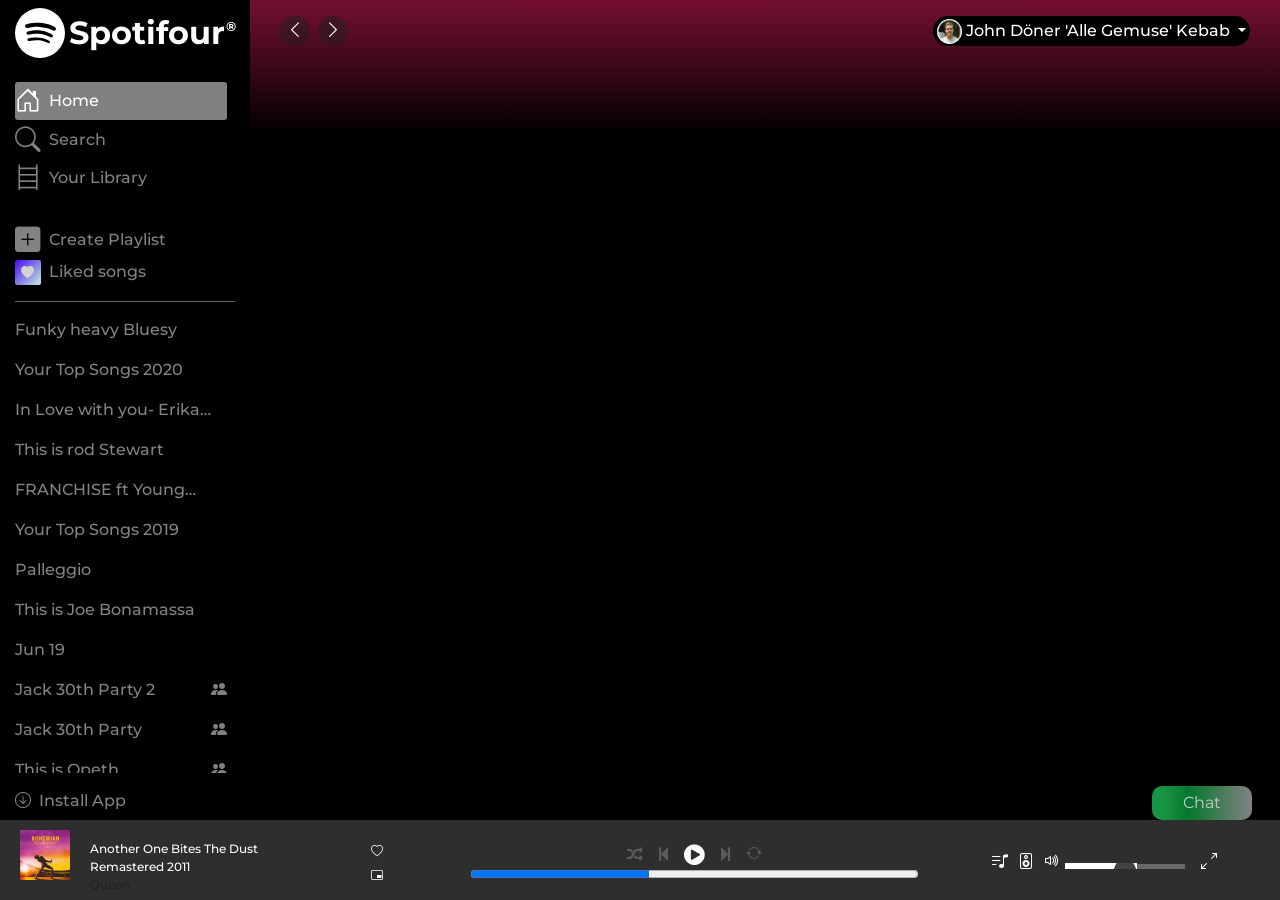
<file: index.html>
<!DOCTYPE html>
<html lang="en">
  <head>
    <!-- Required meta tags -->
    <meta charset="utf-8" />
    <meta
      name="viewport"
      content="width=device-width, initial-scale=1, shrink-to-fit=no"
    /> 

    <!-- Play bar icons --> 
    <link rel="stylesheet" href="https://stackpath.bootstrapcdn.com/font-awesome/4.7.0/css/font-awesome.min.css" crossorigin="anonymous"/> 
    <!-- Boostrap -->
    <link rel="stylesheet" href="https://cdn.jsdelivr.net/npm/bootstrap@4.6.0/dist/css/bootstrap.min.css" integrity="sha384-B0vP5xmATw1+K9KRQjQERJvTumQW0nPEzvF6L/Z6nronJ3oUOFUFpCjEUQouq2+l" crossorigin="anonymous">
    <!-- Bootstrap Icons -->
    <link rel="stylesheet" href="https://cdn.jsdelivr.net/npm/bootstrap-icons@1.5.0/font/bootstrap-icons.css">
    <!-- External Stylesheet -->
    <link rel="stylesheet" href="./style.css">
    <!-- Flavicon -->
    <link href="./assets/favicon.ico" rel="icon" type="image/x-icon" />
    <link rel="preconnect" href="https://fonts.googleapis.com">
    <link rel="preconnect" href="https://fonts.gstatic.com" crossorigin>
    <link href="https://fonts.googleapis.com/css2?family=Montserrat:wght@400;500;600;700;800&display=swap" rel="stylesheet">
    <title>Spotifour</title>
  </head>
  <body>
    
    


  <div class="container-fluid">
      <div class="row">
        <div class="col-3 pl-0">
        <!-- LEFT SIDE NAVIGATION -->
          
        <div class="container pr-0 left_navbar">
          <div class="row">
            <div class="col-12">
              <div class="d-flex align-items-center mt-2 mb-4 spotify_logo_section">
                <img src="./assets/small_white_logo.svg" class="mr-1 spotify_logo"  alt="" width="80">
                <p class="m-0">Spotifour<sup>®</sup></p>
              </div>
            <div class="col-12 p-0">
              <div class="d-flex flex-column navbar_main_section"> 
                <div class="d-flex align-items-center sidebar_home active mr-2">
                  <i class="bi bi-house-door left_nav_icons mr-2"></i>
                  <p class="m-0">Home</p>
                </div>
                <div class="d-flex align-items-center sidebar_search" onclick=location.href="./search.html">
                  <i class="bi bi-search left_nav_icons mr-2"></i>
                  <p class="m-0">Search</p>
                </div>
                <div class="d-flex align-items-center sidebar_library">
                  <i class="bi bi-bookshelf left_nav_icons mr-2"></i>
                  <p class="m-0">Your Library</p>
                </div>
                <div class="d-flex align-items-center mt-4 sidebar_create_playlist">
                  <div class="playlist_icon" ><i class="bi bi-plus-square-fill left_nav_icons mr-2"></i></div>
                  <p class="m-0">Create Playlist</p>
                </div>
                <div class="d-flex align-items-center sidebar_liked_songs">
                  <div class="liked_song_icon mr-2"><i class="bi bi-heart-fill left_nav_icons"></i></div>
                  <p class="ml-0 mb-0">Liked songs</p>
                </div>
              </div>
            </div>
            <div class="col-12 p-0 user_playlist mt-3">
              <div class="d-flex flex-column playlist_border_top pt-3 pr-2">
                <div class="d-flex"><p class="text_clamp_1">Funky heavy Bluesy</p></div>
                <div class="d-flex"><p class="text_clamp_1">Your Top Songs 2020</p></div>
                <div class="d-flex"><p class="text_clamp_1">In Love with you- Erika Badoo</p></div>
                <div class="d-flex"><p class="text_clamp_1">This is rod Stewart</p></div>
                <div class="d-flex"><p class="text_clamp_1">FRANCHISE ft Young Thug</p></div>
                <div class="d-flex"><p class="text_clamp_1">Your Top Songs 2019</p></div>
                <div class="d-flex"><p class="text_clamp_1">Palleggio</p></div>
                <div class="d-flex"><p class="text_clamp_1">This is Joe Bonamassa</p></div>
                <div class="d-flex"><p class="text_clamp_1">Jun 19</p></div>
                <div class="d-flex justify-content-between"><p class="text_clamp_1">Jack 30th Party 2</p><i class="bi bi-people-fill"></i></div>
                <div class="d-flex justify-content-between"><p class="text_clamp_1">Jack 30th Party</p><i class="bi bi-people-fill"></i></div>
                <div class="d-flex justify-content-between"><p class="text_clamp_1">This is Opeth</p><i class="bi bi-people-fill"></i></div>
                <div class="d-flex justify-content-between"><p class="text_clamp_1">Metal Ballads</p><i class="bi bi-people-fill"></i></div>
                <div class="d-flex justify-content-between"><p class="text_clamp_1">New Playliist</p><i class="bi bi-people-fill"></i></div>
                <div class="d-flex"><p class="text_clamp_1">Your Top Songs 2018</p></div>
                <div class="d-flex"><p class="text_clamp_1">Jazz Classics Blue Note Edition</p></div>
                <div class="d-flex"><p class="text_clamp_1">Your Top Songs 2018</p></div>
                <div class="d-flex"><p class="text_clamp_1">Jazz Classics Blue Note Edition</p></div>
                <div class="d-flex"><p class="text_clamp_1">Your Top Songs 2018</p></div>
                <div class="d-flex"><p class="text_clamp_1">Jazz Classics Blue Note Edition</p></div>
                <div class="d-flex"><p class="text_clamp_1">Your Top Songs 2018</p></div>
                <div class="d-flex"><p class="text_clamp_1">Jazz Classics Blue Note Edition</p></div>
                <div class="d-flex"><p class="text_clamp_1">Your Top Songs 2018</p></div>
                <div class="d-flex"><p class="text_clamp_1">Jazz Classics Blue Note Edition</p></div>
                <div class="d-flex"><p class="text_clamp_1">Your Top Songs 2018</p></div>
                <div class="d-flex"><p class="text_clamp_1">Jazz Classics Blue Note Edition</p></div>
              </div>
            </div>
            <div class="d-flex p download_app_section mt-3 mb-2">
              <i class="bi bi-arrow-down-circle mr-2 "></i>
              <p class="m-0">Install App</p>
            </div>
            </div>
          </div>
        </div>
      </div>
      <!-- LEFT SIDE NAVIGATION END -->

      <!-- MAIN SECTION AREA -->

      <div class="col">
      
          
                <!-- TOP NAVBAR -->
                <div class="col-12 sticky-top">
                  <div class="d-flex justify-content-between mt-3">
                    <div class="d-flex">
                      <div class="nav-arrow-bg mr-2">
                        <i class="bi arrow_icon bi-chevron-left"></i>
                      </div>
                      <div class="nav-arrow-bg">
                        <i class="bi arrow_icon bi-chevron-right"></i>
                      </div>
                    </div>
    
                    <div class="d-flex align-items-center avatar-pill rounded-pill">
                      <div class="pl-1 mr-1">
                        <img src="./assets/small_profile_picture.jpg" class="profile_picture" width="25" height="25" alt="">
                      </div>
                      <div class="dropdown-toggle pr-1" type="button" id="dropdownMenuButton" data-toggle="dropdown" aria-haspopup="true" aria-expanded="false">
                          John Döner 'Alle Gemuse' Kebab
                            <div class="dropdown-menu" aria-labelledby="dropdownMenuButton">
                              <a class="dropdown-item" onclick=location.href="./album_page.html" >Album Page</a>
                              <a class="dropdown-item" onclick=location.href="./artist_page.html">Artist Page</a>
                              <a class="dropdown-item" onclick=location.href="./loginpage/index.html" >Log-in</a>
                              <a class="dropdown-item" onclick=location.href="./404-custom.html">404</a>
                              <a class="dropdown-item" onclick=location.href="./search.html">Search</a>
                            </div>
                        </div>
                    </div>
                  </div>
                </div>
              <div class="row pr-3" id="main-container">
                <!-- END OF TOP NAVBAR -->
                <!-- GOOD MORNING SECTION -->
                <div class="col-12 mt-3">
                  <div>
                    <h3>Good Morning</h3>
                  </div>
                  <div class="d-inline-flex good_morning_container">
                      <div class="d-flex align-items-center good_morning_section">
                        <img src="https://cdn.crello.com/downloads/cdec5ddb-316f-478a-a700-dac9de3c0382_450.jpeg" width="70" height="70" alt="">
                        <p class="text_clamp_1 my-0">Burning Jazz-Rap Fusion</p>
                      </div>
                      <div class="d-flex align-items-center good_morning_section">
                        <img src="https://static.billboard.com/files/media/Young-Thug-Jeffery-2016-billboard-1240-compressed.jpg" width="70" height="70" alt="">
                        <p class="text_clamp_1 my-0">Young Thug Jeffery</p>
                      </div>
                      <div class="d-flex align-items-center good_morning_section">
                        <img src="https://static.billboard.com/files/media/Lady-Gaga-Fame-Monster-album-covers-billboard-1000x1000-compressed.jpg" width="70" height="70" alt="">
                        <p class="text_clamp_1 my-0">Lady Lady Gaga Fame Monster</p>
                      </div>
                      <div class="d-flex align-items-center good_morning_section">
                        <img src="https://static.billboard.com/files/media/Janet-Jackson-Rhythm-Nation-1814-album-covers-billboard-1000x1000-compressed.jpg" width="70" height="70" alt="">
                        <p class="text_clamp_1 my-0">Janet Jackson Rhythm Nation</p>
                      </div>
                      <div class="d-flex align-items-center good_morning_section">
                        <img src="https://static.billboard.com/files/media/Funkadelic-Maggot-Brain-album-covers-billboard-1000x1000-compressed.jpg" width="70" height="70" alt="">
                        <p class="text_clamp_1 my-0">Funkadelic Maggot Brain</p>
                      </div>
                      <div class="d-flex align-items-center good_morning_section">
                        <img src="https://static.billboard.com/files/media/cardi-b-invasion-of-privacy-album-art-2018-billboard-embed-compressed.jpg" width="70" height="70" alt="">
                        <p class="text_clamp_1 my-0">Cardi B Invasion of Privacy</p>
                      </div>
                      <div class="d-flex align-items-center good_morning_section">
                        <img src="https://static.billboard.com/files/media/Whitney-Houston-Whitney-Houston-album-covers-billboard-1000x1000-compressed.jpg" width="70" height="70" alt="">
                        <p class="text_clamp_1 my-0">Whitney Houston</p>
                      </div>
                      <div class="d-flex align-items-center good_morning_section">
                        <img src="https://static.billboard.com/files/media/Fleetwood-Mac-Rumours-album-covers-billboard-1000x1000-compressed.jpg" width="70" height="70" alt="">
                        <p class="text_clamp_1 my-0">Fleetwood Mac Rumours</p>
                      </div>
                  </div>
                  </div>
                  <!-- END OF GOOD MORNING SECTION -->
    
                  <!-- RECENTLY PLAYED SECTION -->
                  <div class="col-12">
                    <!-- Recently played-->
                  <div class="d-flex justify-content-between align-items-center mt-3">
                    <h3>Recently played</h3>
                    <h6>SEE ALL</h6>
                  </div>
                  <div class="w-100 recently-played-container">
    
                    <!-- One card-->
                    <div class="spotify-card d-flex flex-column" >
                      <div class="p-2">
                        <div>
                          <img src="https://www.rollingstone.com/wp-content/uploads/2020/09/R1344-500-Arcade-Fire-Funeral.jpg?w=1000" alt="">
                        </div>
                        <div class="mt-2">
                          <h6 class="text_clamp_1">Arcade Fire funeral</h6>
                          <p class="text_clamp_2">Merge 2004</p>
                        </div>
                      </div>
                    </div>
                    <!-- One card end-->
                    <!-- One card-->
                    <div class="spotify-card d-flex flex-column" >
                      <div class="p-2">
                        <div>
                          <img src="https://www.rollingstone.com/wp-content/uploads/2020/09/R1344-499-Ask-Rufus-Rufus-Chaka-Khan.jpg?w=800" alt="">
                        </div>
                        <div class="mt-2">
                          <h6 class="text_clamp_1">Rufus, Chaka Khan</h6>
                          <p class="text_clamp_2">ABC 1977</p>
                        </div>
                      </div>
                    </div>
                    <!-- One card end-->
                    <!-- One card-->
                    <div class="spotify-card d-flex flex-column" >
                      <div class="p-2">
                        <div>
                          <img src="https://www.rollingstone.com/wp-content/uploads/2020/09/R1344-498-Suicide-Suicide.jpg?w=800" alt="">
                        </div>
                        <div class="mt-2">
                          <h6 class="text_clamp_1">Suicide, Suicide</h6>
                          <p class="text_clamp_2">Red Star 1977</p>
                        </div>
                      </div>
                    </div>
                    <!-- One card end -->
                    <!-- One card-->
                    <div class="spotify-card d-flex flex-column" >
                      <div class="p-2">
                        <div class="d-flex justify-content-center align-items-center liked-songs">
                          <i class="bi bi-heart-fill"></i>
                        </div>
                        <div class="mt-2">
                          <h6 class="text_clamp_1">Liked Songs</h6>
                          <p class="text_clamp_2"></p>
                        </div>
                      </div>
                    </div>
                    <!-- One card end -->
                    <!-- One card-->
                    <div class="spotify-card d-flex flex-column" >
                      <div class="p-2">
                        <div>
                          <img src="https://www.rollingstone.com/wp-content/uploads/2020/09/R1344-497-Indestructible-Beat-of-Soweto.jpg?w=800" alt="">
                        </div>
                        <div class="mt-2">
                          <h6 class="text_clamp_1">Various Artists, The Indestructible Beat of Soweto</h6>
                          <p class="text_clamp_2">Earthworks 1985</p>
                        </div>
                      </div>
                    </div>
                    <!-- One card end -->
                    <!-- One card-->
                    <div class="spotify-card d-flex flex-column" >
                      <div class="p-2">
                        <div>
                          <img src="https://www.rollingstone.com/wp-content/uploads/2020/09/R1344-496-Shakira-Donde-Estan-los-Ladrones.jpg?w=800" alt="">
                        </div>
                        <div class="mt-2">
                          <h6 class="text_clamp_1">Shakira, Dónde Están los Ladrones</h6>
                          <p class="text_clamp_2">Columbia 1998</p>
                        </div>
                      </div>
                    </div>
                    <!-- One card end -->
                    <!-- One card-->
                    <div class="spotify-card d-flex flex-column" >
                      <div class="p-2">
                        <div>
                          <img src="https://www.rollingstone.com/wp-content/uploads/2020/09/R1344-495-Boyz-II-Men-II.jpg?w=800" alt="">
                        </div>
                        <div class="mt-2">
                          <h6 class="text_clamp_1">Boyz II Men, 'II'</h6>
                          <p class="text_clamp_2">Motown 1991</p>
                        </div>
                      </div>
                    </div>
                    <!-- One card end -->
                    <!-- One card-->
                    <div class="spotify-card d-flex flex-column" >
                      <div class="p-2">
                        <div>
                          <img src="https://www.rollingstone.com/wp-content/uploads/2020/09/R1344-494-THE-RONETTEs-Presenting-the-Fabulous-Ronettes.jpg?w=800" alt="">
                        </div>
                        <div class="mt-2">
                          <h6 class="text_clamp_1">The Ronettes, Presenting the Fabulous Ronettes</h6>
                          <p class="text_clamp_2">Philles 1964</p>
                        </div>
                      </div>
                    </div>
                    <!-- One card end -->
                    <!-- One card-->
                    <div class="spotify-card d-flex flex-column" >
                      <div class="p-2">
                        <div>
                          <img src="https://www.rollingstone.com/wp-content/uploads/2020/09/R1344-493-Marvin-Gaye-Here-My-Dear.jpg?w=800" alt="">
                        </div>
                        <div class="mt-2">
                          <h6 class="text_clamp_1">Marvin Gaye, Here, My Dear</h6>
                          <p class="text_clamp_2">Motown 1978</p>
                        </div>
                      </div>
                    </div>
                    <!-- One card end -->
                    <!-- One card-->
                    <div class="spotify-card d-flex flex-column" >
                      <div class="p-2">
                        <div>
                          <img src="https://www.rollingstone.com/wp-content/uploads/2020/09/R1344-492-Bonnie-Raitt-Nick-of-Time.jpg?w=800" alt="">
                        </div>
                        <div class="mt-2">
                          <h6 class="text_clamp_1">Bonnie Raitt, Nick of Time</h6>
                          <p class="text_clamp_2">Capitol 1989</p>
                        </div>
                      </div>
                    </div>
                    <!-- One card end -->
    
                  </div>
    
                  <!-- SHOWS TO TRY SECTION-->
                  <div class="d-flex justify-content-between align-items-center mt-3">
                    <div>
                      <h3 class="my-0">Shows to try</h3>
                      <p class="my-0">Podcasts we think you'll get hooked on.</p>
                    </div>
                    <h6>SEE ALL</h6>
                  </div>
                  <div class="w-100 mt-3 shows-to-try-container">
                    <!-- One card-->
                    <div class="spotify-card d-flex flex-column" >
                      <div class="p-2">
                        <div>
                          <img src="https://megaphone.imgix.net/podcasts/86fe6492-bb2a-11e7-873d-cf56b25e8a62/image/3000x3000_PodcastArt_SlowBurnS5.jpg?w=175&h=175" alt="" class="podcast-img">
                        </div>
                        <div class="mt-2">
                          <h6 class="text_clamp_1">Slow Burn: The Road to the Iraq War</h6>
                          <p class="text_clamp_2">Eighteen months after 9/11, the United States invaded a country that had nothing to do with the attacks. Who’s to blame? And was there any way to stop it?</p>
                        </div>
                      </div>
                    </div>
                    <!-- One card end-->
                    <!-- One card-->
                    <div class="spotify-card d-flex flex-column" >
                      <div class="p-2">
                        <div>
                          <img src="https://pyxis.nymag.com/v1/imgs/06d/e76/2e868b2a54a68f24683ae3da22b13749b9-5-bodega-boys.rsquare.w570.jpg" alt="" class="podcast-img">
                        </div>
                        <div class="mt-2">
                          <h6 class="text_clamp_1">A card game of time travel will keep the fluxx out of bedtime as we unbox you off to sleep.</h6>
                          <p class="text_clamp_2">Chrononauts from Looney Labs</p>
                        </div>
                      </div>
                    </div>
                    <!-- One card end-->
                    <!-- One card-->
                    <div class="spotify-card d-flex flex-column" >
                      <div class="p-2">
                        <div>
                          <img src="https://media.wnyc.org/i/200/200/l/85/1/2DQ_1400X1400_NoWNYCSTUDIOS_2.png" alt="" class="podcast-img">
                        </div>
                        <div class="mt-2">
                          <h6 class="text_clamp_1">2 Dope Queens</h6>
                          <p class="text_clamp_2">Phoebe Robinson and Jessica Williams host a live comedy show in Brooklyn.</p>
                        </div>
                      </div>
                    </div>
                    <!-- One card end -->
                    <!-- One card-->
                    <div class="spotify-card d-flex flex-column" >
                      <div class="p-2">
                        <div>
                          <img src="https://images.theabcdn.com/i/24025650/300x300/c" alt="" class="podcast-img">
                        </div>
                        <div class="mt-2">
                          <h6 class="text_clamp_1">No Such Thing As A Fish</h6>
                          <p class="text_clamp_2">Award-winning podcast from the QI offices in which the writers of the hit BBC show discuss the best things they've found out this week. </p>
                        </div>
                      </div>
                    </div>
                    <!-- One card end -->
                    <!-- One card-->
                    <div class="spotify-card d-flex flex-column" >
                      <div class="p-2">
                        <div>
                          <img src="https://foreverdogpodcasts.com/wp-content/uploads/2019/07/lc-1-1-1024x1024.jpg" alt="" class="podcast-img">
                        </div>
                        <div class="mt-2">
                          <h6 class="text_clamp_1">LAS CULTURISTAS</h6>
                          <p class="text_clamp_2">Join your culture consultants Matt Rogers and Bowen Yang on an unforgettable journey into the beating heart of CULTURE.</p>
                        </div>
                      </div>
                    </div>
                    <!-- One card end -->
                    <!-- One card-->
                    <div class="spotify-card d-flex flex-column" >
                      <div class="p-2">
                        <div>
                          <img src="https://podlink.imgix.net/c18d159fe2ca49b100f30ca74985bc8d/poster.jpeg?width=448&auto=format" alt="" class="podcast-img">
                        </div>
                        <div class="mt-2">
                          <h6 class="text_clamp_1">CoinTalk</h6>
                          <p class="text_clamp_2">The official podcast of Bitcoin crashes. Hosted by Aaron Lammer & Jay Caspian Kang.</p>
                        </div>
                      </div>
                    </div>
                    <!-- One card end -->
                    <!-- One card-->
                    <div class="spotify-card d-flex flex-column" >
                      <div class="p-2">
                        <div>
                          <img src="https://www.earwolf.com/wp-content/uploads/2016/02/EAR_COVER_DWITGAOATP_1600x1600_Final-300x300.jpg" alt="" class="podcast-img">
                        </div>
                        <div class="mt-2">
                          <h6 class="text_clamp_1">Denzel Washington Is The Greatest Actor Of All Time Period</h6>
                          <p class="text_clamp_2">Comedians W. Kamau Bell & Kevin Avery are absolutely certain of one thing: Denzel Washington is the greatest actor of all time. </p>
                        </div>
                      </div>
                    </div>
                    <!-- One card end -->
                    <!-- One card-->
                    <div class="spotify-card d-flex flex-column" >
                      <div class="p-2">
                        <div>
                          <img src="https://www.earwolf.com/wp-content/uploads/2013/09/EARWOLF_COVER_HollywoodHandbook_3000x3000_10thAnni_Final-300x300.jpg" alt="" class="podcast-img">
                        </div>
                        <div class="mt-2">
                          <h6 class="text_clamp_1">Hollywood Handbook</h6>
                          <p class="text_clamp_2">Hollywood Handbook is an insider’s guide to achieving your showbiz dreams from two A-List it-boys who are living theirs. </p>
                        </div>
                      </div>
                    </div>
                    <!-- One card end -->
                    <!-- One card-->
                    <div class="spotify-card d-flex flex-column" >
                      <div class="p-2">
                        <div>
                          <img src="https://pyxis.nymag.com/v1/imgs/58f/3a3/984417cdb5bbcfd69a93a408dd220454f9-9-anna-faris.rsquare.w570.jpg" alt="" class="podcast-img">
                        </div>
                        <div class="mt-2">
                          <h6 class="text_clamp_1">MISSION TO ZYXX</h6>
                          <p class="text_clamp_2">An improvised science fiction podcast following a team of ambassadors as they attempt to establish diplomatic relations with planets in the remote and chaotic</p>
                        </div>
                      </div>
                    </div>
                    <!-- One card end -->
                    <!-- One card-->
                    <div class="spotify-card d-flex flex-column" >
                      <div class="p-2">
                        <div>
                          <img src="https://pyxis.nymag.com/v1/imgs/b61/c48/16eb7447a013ddac3410e82220cc5bbfdd-11-nancy.rsquare.w570.jpg" alt="" class="podcast-img">
                        </div>
                        <div class="mt-2">
                          <h6 class="text_clamp_1">Nancy</h6>
                          <p class="text_clamp_2">On this WNYC-produced podcast, best friends Kathy Tu and Tobin</p>
                        </div>
                      </div>
                    </div>
                    <!-- One card end -->
                </div>
                <!-- SHOWS TO TRY SECTION END-->
                </div>
          </div>
        </div>
      <!-- MAIN SECTION END -->
      </div>
    </div>

      <div class="container-fluid play-bar d-inline-block p-0">
          <div class="row d-flex align-items-center">

            <div class="col-4 d-flex mt-0">
              <img src="./assets/queen.jpeg" width="50px" height="50px" />
              <div class="d-flex align-items-center mt-0">
              <div class="d-flex flex-column song_info">
                <span>Another One Bites The Dust Remastered 2011</span>
                <span class="band_name">Queen</span>
              </div>
              <div class="ml-5">
              <i class="bi bi-heart"></i>
              <i class="bi bi-pip"></i>
            </div>
          </div>
          </div>
            <div class="col-5 align-items-center song-bar">
              <div class="row justify-content-center align-items-center song_bar_icons">
                <!---Icons-->
                <i
                  class="fa fa-random px-2"
                  style="padding-left: 15px; padding-right: 15px"
                ></i>
                <i
                  class="fa fa-step-backward px-2 "
                  style="padding-left: 15px; padding-right: 15px"
                ></i>
                <i
                  class="fa fa-play-circle px-2 play_button"
                  style="padding-left: 15px; padding-right: 15px"
                ></i>
                <i
                  class="fa fa-step-forward px-2 "
                  style="padding-left: 15px; padding-right: 15px"
                ></i>
                <i class="bi bi-arrow-repeat px-2"></i>
              </div>
              <div class="row justify-content-center">
                <!---Song time-->
                <progress
                  max="5"
                  value="2"
                  style="width: 82%;"
                ></progress>
              </div>
            </div>

            <div class="col-3 d-inline-block">
              <div class="row align-items-center justify-content-end">
            <!---    
                <i class="bi bi-volume-down"></i>
            
                <i class="bi bi-volume-mute"></i> --->
               
       
              <i class="bi bi-music-note-list"></i>         
              <i class="bi bi-speaker"></i> 
              <i class="bi bi-volume-up"></i>
                  <!---volume slider-->
                  <div class="form-group d-inline-block">
                    <label for="formControlRange"> </label>

                    <input
                      type="range"
                      class="form-control-range"
                      id="formControlRange"
                    />
                  </div>
                <i class="bi bi-list-starts px-2"></i>
                <i class="bi bi-arrows-angle-expand"> </i>
              </div>
            </div>
          </div>
        </div>

        <button class="open-button" onclick="openForm()"><span>Chat</span></button>

        <div class="chat-popup" id="myForm">
          <form action="/action_page.php" class="form-container">
            <div class="container chat-head">
                <p>Live-Message</p>
            </div>


          <!---messages start-->
        <div class="container chat-history">
          <div class="chat-log-contain ">
      
          <div class="row  odds">
            <div class="col-19 align-items-center indent-left-1"><p>Hey how's the build week going?</p>
              <span class="time-right">11:00</span></div>
                <div class="col-2 d-flex align-items-center pr-0"><img src="assets/one-punch-man-ok.jpeg" width="40px" height="40px" style="border-radius:50%" > </div>
          </div>
          
          <div class="row evens">
            <div class="col-2 d-flex align-items-center px-0"><img src="assets/Bogdan.png" width="40px" style="border-radius:50%" > </div>
           <div class="col-10"><p>Hey! not too bad!</p>
            <span class="time-left">11:01</span></div>

          </div>
          
          <div class="row odds">

           <div class="col-10"><p>That's good , so are you nearly done?</p>
          <span class="time-right">11:01</span></div>
            <div class="col-2 d-flex align-items-center px-0"><img src="assets/one-punch-man-ok.jpeg" width="40px" height="40px" style="border-radius:50%" > </div>
          </div>
          
          <div class="row justify-content-center align-items-center evens">
            <div class="col-2 d-flex align-items-center px-0"><img src="assets/Bogdan.png" width="40px" style="border-radius:50%" > </div>
           <div class="col-10"><p>hah! not even close lol</p>
            <span class="time-left">11:05</span></div>
           
          </div>
        </div>
      </div>






          <!---messages end-->

            <textarea placeholder="Type here.." name="msg" id="textMessageBox" required></textarea>
            <div class="d-flex">
            <button id="send-message" type="button" class="btn" onclick="sendMessage()"><i class="bi bi-arrow-right-square"></i></button>
            
            </div> 
            <button type="button" class="btn cancel" onclick="closeForm()"><i class="bi bi-x-square"></i></button>
        </form>
        </div>

                  <!---chat box functions-->
                  <script>
                  function openForm() {
                    document.getElementById("myForm").style.display = "block";
                  }
          
                  function closeForm() {
                    document.getElementById("myForm").style.display = "none";
                  }
          
                  function sendMessage() {
                
          
                  let newDivRow = document.createElement("div");
                  newDivRow.classList.add("row");
                  newDivRow.classList.add("odds");
          
                  let newMessageArea = document.createElement("div");
          
          
                  newMessageArea.classList.add("col-10");
                  let messageText = document.createElement("p");
                  let messageTime = document.createElement("span");
                  messageTime.classList.add("time-right")
          
          
                  let newAvatar = document.createElement("div");
                  newAvatar.classList.add("col-2");
                  newAvatar.classList.add("align-items-center");
                  newAvatar.classList.add("d-flex");
                  newAvatar.classList.add("px-0");
          
                  let newImageNode = document.createElement("img");
          
                  newImageNode.setAttribute("src", "assets/one-punch-man-ok.jpeg");
                  newImageNode.setAttribute("width", "40");
                  newImageNode.setAttribute("height","40");
                  newImageNode.setAttribute("style","border-radius:50%")
                  let currentMessage = document.getElementById("textMessageBox").value;
                  messageText.innerHTML = currentMessage;
                  messageTime.innerHTML = "now";
                  newMessageArea.appendChild(messageText);
                  newMessageArea.appendChild(messageTime);
                  newDivRow.appendChild(newMessageArea);
                  newAvatar.appendChild(newImageNode);
                  newDivRow.appendChild(newAvatar);
                  document.querySelector("div.container .chat-log-contain").appendChild(newDivRow)
                  document.getElementById("textMessageBox").value = ""
                          }
                  </script>
                    <!---chat box functions-->
    








    <!-- Option 1: jQuery and Bootstrap Bundle (includes Popper) -->
    <script
      src="https://code.jquery.com/jquery-3.5.1.slim.min.js"
      integrity="sha384-DfXdz2htPH0lsSSs5nCTpuj/zy4C+OGpamoFVy38MVBnE+IbbVYUew+OrCXaRkfj"
      crossorigin="anonymous"
    ></script>
    <script
      src="https://cdn.jsdelivr.net/npm/bootstrap@4.6.0/dist/js/bootstrap.bundle.min.js"
      integrity="sha384-Piv4xVNRyMGpqkS2by6br4gNJ7DXjqk09RmUpJ8jgGtD7zP9yug3goQfGII0yAns"
      crossorigin="anonymous"
    ></script>
    <script
    src="dynamicHome.js"></script>
  </body>
</html>
</file>
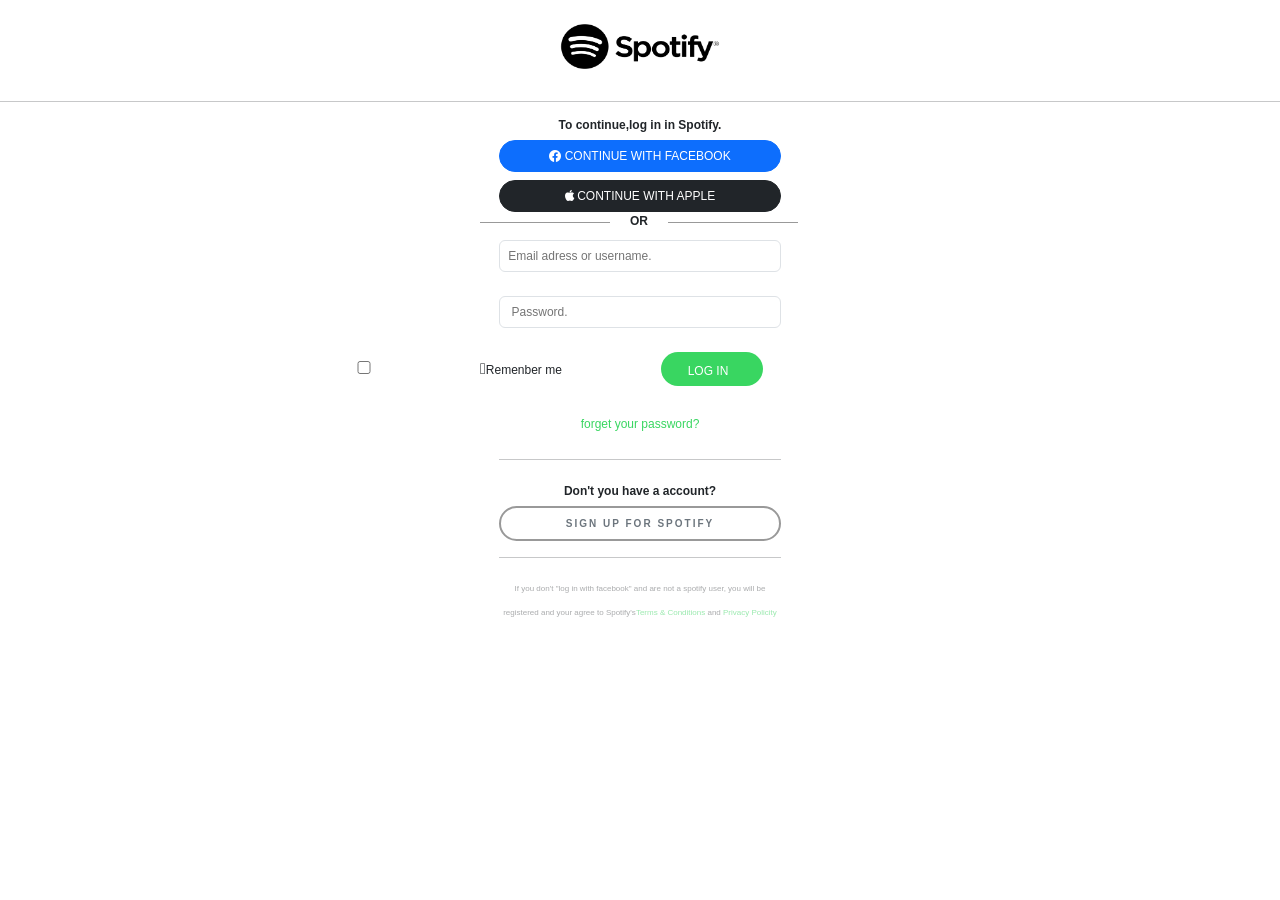
<file: loginpage/index.html>
<!DOCTYPE html>
<html lang="en">
  <head>
    <meta charset="UTF-8" />
    <meta name="viewport" content="width=device-width, initial-scale=1.0" />
    <title>Sign in - Spotify</title>
    <link
      href="https://cdn.jsdelivr.net/npm/bootstrap@5.1.0/dist/css/bootstrap.min.css"
      rel="stylesheet"
      integrity="sha384-KyZXEAg3QhqLMpG8r+8fhAXLRk2vvoC2f3B09zVXn8CA5QIVfZOJ3BCsw2P0p/We"
      crossorigin="anonymous"
    />
    <link
      rel="stylesheet"
      href="https://cdn.jsdelivr.net/npm/bootstrap-icons@1.5.0/font/bootstrap-icons.css"
    />
    <link
      rel="stylesheet"
      href="https://stackpath.bootstrapcdn.com/font-awesome/4.7.0/css/font-awesome.min.css"
      crossorigin="anonymous"
    />
    <link rel="icon" href="public/img/favicon.png" type="image/png" />

    <link rel="stylesheet" href="index.css" />
  </head>
  <body>
    <br />
    <div
      class="container-fluid"
      style="background-color: black; width: 100%; height: 20%"
    ></div>

    <div class="flex justify-content-center mb-32">
      <center>
        <div class="lg:w-216 md:w-156 w-108 pb-3">
          <a href="" class="flex justify-content-center"
            ><img
              src="public/img/logo.png"
              alt="spotify-logo"
              class="w-24 py-8 md:w-32 justify-content-center"
          /></a>
        </div>
      </center>
      <hr />
      <h2
        class="font-bold text-2.5xl tracking-tight text-center"
        style="font-size: 12px"
      >
        To continue,log in in Spotify.
      </h2>
      <div>
        <center>
          <div class="w-full flex align-items-center">
            <button
              type="button"
              class="btn btn-primary"
              style="align-items: center"
            >
              <i class="bi bi-facebook"></i>
              CONTINUE WITH FACEBOOK
            </button>
          </div>
          <div class="w-full flex align-items-center pt-2">
            <button
              type="button"
              class="btn btn-dark"
              style="align-items: center"
            >
              <i class="fa fa-apple"></i>
              CONTINUE WITH APPLE
            </button>
          </div>
        </center>
      </div>
    </div>
    <form>
      <div action="">
        <div style="width: 360px; margin: auto">
          <div class="linea text-muted">&nbsp;</div>
          <div class="leyenda" style="font-size: 12px">OR</div>
          <div class="linea text-muted">&nbsp;</div>
        </div>
        <br />
      </div>
      <center>
        <div class="flex-col justify-center w-11/12 md:w-4/6 lg:w-3/6 mx-auto">
          <div class="flex-grow mt-1">
            <input
              class="
                w-full
                py-2
                px-2
                border border-gray-500
                placeholder-gray-600
                rounded
                text-xs
                focus:outline-none focus:border-gray-900
              "
              type="text"
              placeholder="Email adress or username."
            />
          </div>

          <div class="flex-grow mt-4">
            <input
              class="
                w-full
                py-2
                px-2
                border border-gray-500
                placeholder-gray-600
                rounded
                text-xs
                focus:outline-none focus:border-gray-900
              "
              type="text"
              placeholder=" Password."
            />
          </div>

          <div class="flex-grow mt-4" style="margin-right: 265px">
            <input
              class="
                w-full
                py-4
                px-2
                border border-gray-500
                placeholder-gray-600
                rounded
                text-xs
                focus:border-gray-900
              "
              type="checkbox"
              class="mt-3"
              style="border: 1px solid #000"
            />
            <i class="fas fa-check-square"></i
            ><label
              for="profile_name"
              class="inline-block font-extrabold text-xs my-2 tracking-wider"
              style="font-size: 12px"
              >Remenber me</label
            >
            <button
              type="button"
              class="btn btn-success justify-content-center"
              style="margin-left: 95px"
            >
              LOG IN
            </button>
          </div>

          <div class="flex-grow mt-4">
            <span
              class="
                inline-block
                font-extrabold
                text-xs
                mt-2
                mb-1
                tracking-wider
              "
              ><a
                href=""
                style="
                  text-decoration: none;
                  color: rgb(57, 214, 97);
                  font-size: 12px;
                "
                >forget your password?</a
              ></span
            >

            <hr class="my-4" style="width: 22%" />
            <h2
              class="font-bold text-2.5xl tracking-tight text-center"
              style="font-size: 12px"
            >
              Don't you have a account?
            </h2>
            <div>
              <button type="button" class="btn btn-outline-secondary py-2">
                SIGN UP FOR SPOTIFY
              </button>
            </div>

            <hr style="width: 22%" />
            <footer style="width: 22%">
              <span class="text-muted" style="font-size: 8px; opacity: 0.5"
                >If you don't "log in with facebook" and are not a spotify user,
                you will be registered and your agree to Spotify's<a
                  href="#"
                  style="text-decoration: none; color: rgb(57, 214, 97)"
                  >Terms & Conditions</a
                >
                and
                <a
                  href="#"
                  style="text-decoration: none; color: rgb(57, 214, 97)"
                  >Privacy Policity</a
                ></span
              >
            </footer>
          </div>
        </div>
      </center>
    </form>
  </body>
</html>
</file>
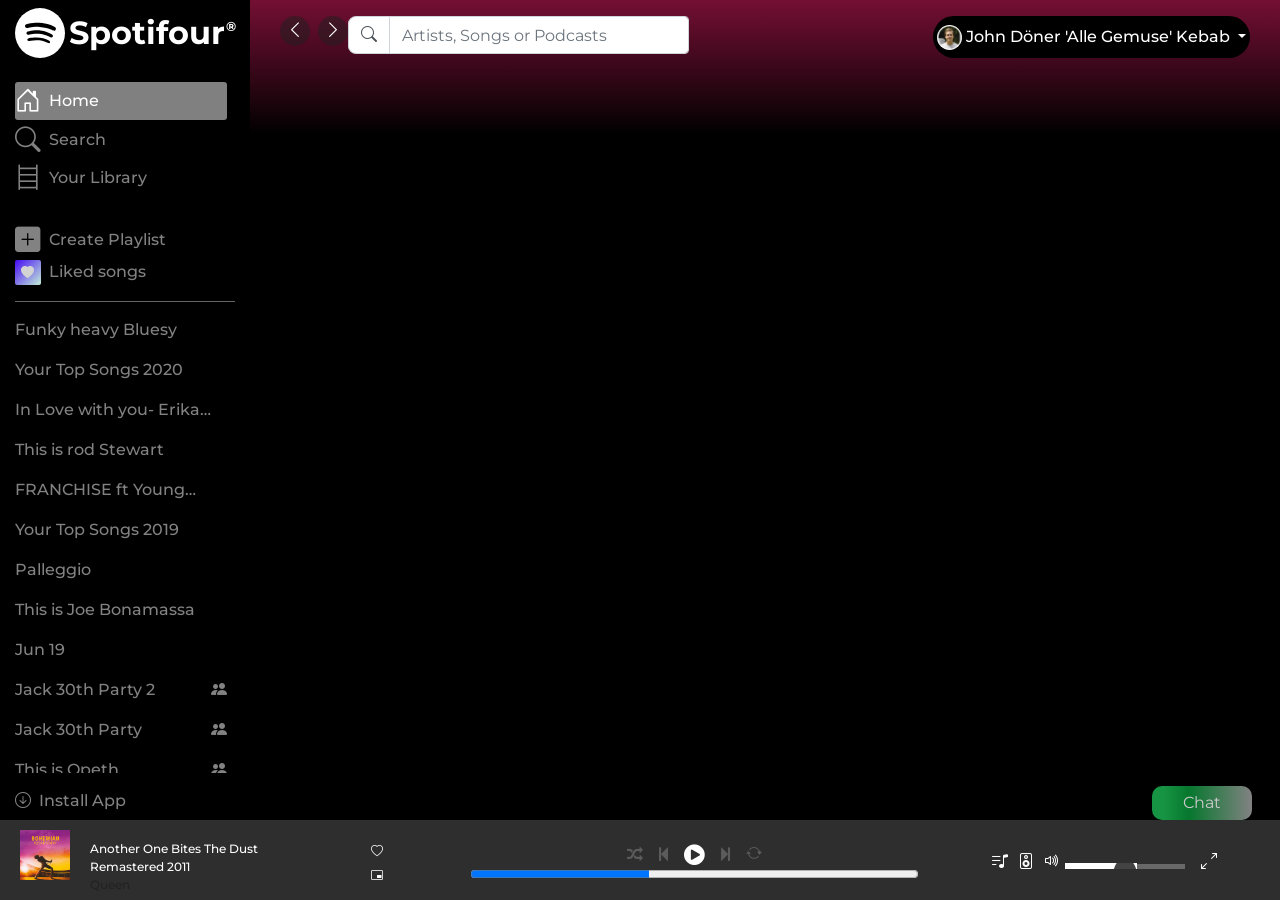
<file: search.html>
<!DOCTYPE html>
<html lang="en">
  <head>
    <!-- Required meta tags -->
    <meta charset="utf-8" />
    <meta
      name="viewport"
      content="width=device-width, initial-scale=1, shrink-to-fit=no"
    /> 

    <!-- Play bar icons --> 
    <link rel="stylesheet" href="https://stackpath.bootstrapcdn.com/font-awesome/4.7.0/css/font-awesome.min.css" crossorigin="anonymous"/> 
    <!-- Boostrap -->
    <link rel="stylesheet" href="https://cdn.jsdelivr.net/npm/bootstrap@4.6.0/dist/css/bootstrap.min.css" integrity="sha384-B0vP5xmATw1+K9KRQjQERJvTumQW0nPEzvF6L/Z6nronJ3oUOFUFpCjEUQouq2+l" crossorigin="anonymous">
    <!-- Bootstrap Icons -->
    <link rel="stylesheet" href="https://cdn.jsdelivr.net/npm/bootstrap-icons@1.5.0/font/bootstrap-icons.css">
    <!-- External Stylesheet -->
    <link rel="stylesheet" href="./style.css">
    <!-- Flavicon -->
    <link href="./assets/favicon.ico" rel="icon" type="image/x-icon" />
    <link rel="preconnect" href="https://fonts.googleapis.com">
    <link rel="preconnect" href="https://fonts.gstatic.com" crossorigin>
    <link href="https://fonts.googleapis.com/css2?family=Montserrat:wght@400;500;600;700;800&display=swap" rel="stylesheet">
    <title>Spotifour</title>
  </head>
  <body>
    
    


  <div class="container-fluid">
      <div class="row">
        <div class="col-3 pl-0">
        <!-- LEFT SIDE NAVIGATION -->
          
        <div class="container pr-0 left_navbar">
          <div class="row">
            <div class="col-12">
              <div class="d-flex align-items-center mt-2 mb-4 spotify_logo_section">
                <img src="./assets/small_white_logo.svg" class="mr-1 spotify_logo"  alt="" width="80">
                <p class="m-0">Spotifour<sup>®</sup></p>
              </div>
            <div class="col-12 p-0">
              <div class="d-flex flex-column navbar_main_section" onclick=location.href="./index.html"> 
                <div class="d-flex align-items-center sidebar_home active mr-2">
                  <i class="bi bi-house-door left_nav_icons mr-2"></i>
                  <p class="m-0">Home</p>
                </div>
                <div class="d-flex align-items-center sidebar_search" onclick=location.href="./search.html">
                  <i class="bi bi-search left_nav_icons mr-2"></i>
                  <p class="m-0">Search</p>
                </div>
                <div class="d-flex align-items-center sidebar_library">
                  <i class="bi bi-bookshelf left_nav_icons mr-2"></i>
                  <p class="m-0">Your Library</p>
                </div>
                <div class="d-flex align-items-center mt-4 sidebar_create_playlist">
                  <div class="playlist_icon" ><i class="bi bi-plus-square-fill left_nav_icons mr-2"></i></div>
                  <p class="m-0">Create Playlist</p>
                </div>
                <div class="d-flex align-items-center sidebar_liked_songs">
                  <div class="liked_song_icon mr-2"><i class="bi bi-heart-fill left_nav_icons"></i></div>
                  <p class="ml-0 mb-0">Liked songs</p>
                </div>
              </div>
            </div>
            <div class="col-12 p-0 user_playlist mt-3">
              <div class="d-flex flex-column playlist_border_top pt-3 pr-2">
                <div class="d-flex"><p class="text_clamp_1">Funky heavy Bluesy</p></div>
                <div class="d-flex"><p class="text_clamp_1">Your Top Songs 2020</p></div>
                <div class="d-flex"><p class="text_clamp_1">In Love with you- Erika Badoo</p></div>
                <div class="d-flex"><p class="text_clamp_1">This is rod Stewart</p></div>
                <div class="d-flex"><p class="text_clamp_1">FRANCHISE ft Young Thug</p></div>
                <div class="d-flex"><p class="text_clamp_1">Your Top Songs 2019</p></div>
                <div class="d-flex"><p class="text_clamp_1">Palleggio</p></div>
                <div class="d-flex"><p class="text_clamp_1">This is Joe Bonamassa</p></div>
                <div class="d-flex"><p class="text_clamp_1">Jun 19</p></div>
                <div class="d-flex justify-content-between"><p class="text_clamp_1">Jack 30th Party 2</p><i class="bi bi-people-fill"></i></div>
                <div class="d-flex justify-content-between"><p class="text_clamp_1">Jack 30th Party</p><i class="bi bi-people-fill"></i></div>
                <div class="d-flex justify-content-between"><p class="text_clamp_1">This is Opeth</p><i class="bi bi-people-fill"></i></div>
                <div class="d-flex justify-content-between"><p class="text_clamp_1">Metal Ballads</p><i class="bi bi-people-fill"></i></div>
                <div class="d-flex justify-content-between"><p class="text_clamp_1">New Playliist</p><i class="bi bi-people-fill"></i></div>
                <div class="d-flex"><p class="text_clamp_1">Your Top Songs 2018</p></div>
                <div class="d-flex"><p class="text_clamp_1">Jazz Classics Blue Note Edition</p></div>
                <div class="d-flex"><p class="text_clamp_1">Your Top Songs 2018</p></div>
                <div class="d-flex"><p class="text_clamp_1">Jazz Classics Blue Note Edition</p></div>
                <div class="d-flex"><p class="text_clamp_1">Your Top Songs 2018</p></div>
                <div class="d-flex"><p class="text_clamp_1">Jazz Classics Blue Note Edition</p></div>
                <div class="d-flex"><p class="text_clamp_1">Your Top Songs 2018</p></div>
                <div class="d-flex"><p class="text_clamp_1">Jazz Classics Blue Note Edition</p></div>
                <div class="d-flex"><p class="text_clamp_1">Your Top Songs 2018</p></div>
                <div class="d-flex"><p class="text_clamp_1">Jazz Classics Blue Note Edition</p></div>
                <div class="d-flex"><p class="text_clamp_1">Your Top Songs 2018</p></div>
                <div class="d-flex"><p class="text_clamp_1">Jazz Classics Blue Note Edition</p></div>
              </div>
            </div>
            <div class="d-flex p download_app_section mt-3 mb-2">
              <i class="bi bi-arrow-down-circle mr-2 "></i>
              <p class="m-0">Install App</p>
            </div>
            </div>
          </div>
        </div>
      </div>
      <!-- LEFT SIDE NAVIGATION END -->

      <!-- MAIN SECTION AREA -->

      <div class="col">
      
          
                <!-- TOP NAVBAR -->
                <div class="col-12 sticky-top">
                  <div class="d-flex justify-content-between mt-3">
                    <div class="d-flex">
                      <div class="nav-arrow-bg mr-2">
                        <i class="bi arrow_icon bi-chevron-left"></i>
                      </div>
                      <div class="nav-arrow-bg">
                        <i class="bi arrow_icon bi-chevron-right"></i>
                      </div>
                    </div>
                    <div class="input-group mb-1">
                      <div class="input-group-prepend">
                        <span class="input-group-text" id="basic-addon1" style="background-color: white; border-bottom-left-radius: 20%; border-top-left-radius: 20%;"><i class="bi bi-search"></i></span>
                      </div>
                      <input type="text" class="form-control" placeholder="Artists, Songs or Podcasts" aria-label="Username" aria-describedby="basic-addon1" onkeypress="getSearch(event)" style ="max-width: 300px ;">

                    </div>
    
                    <div class="d-flex align-items-center avatar-pill rounded-pill">
                      <div class="pl-1 mr-1">
                        <img src="./assets/small_profile_picture.jpg" class="profile_picture" width="25" height="25" alt="">
                      </div>
                      <div class="dropdown-toggle pr-1" type="button" id="dropdownMenuButton" data-toggle="dropdown" aria-haspopup="true" aria-expanded="false">
                          John Döner 'Alle Gemuse' Kebab
                            <div class="dropdown-menu" aria-labelledby="dropdownMenuButton">
                              <a class="dropdown-item" onclick=location.href="./album_page.html" >Album Page</a>
                              <a class="dropdown-item" onclick=location.href="./artist_page.html">Artist Page</a>
                              <a class="dropdown-item" onclick=location.href="./loginpage/index.html" >Log-in</a>
                              <a class="dropdown-item" onclick=location.href="./404-custom.html">404</a>
                              <a class="dropdown-item" onclick=location.href="./search.html">Search</a>
                            </div>
                        </div>
                    </div>
                  </div>
                </div> 
                <!-- END OF TOP NAVBAR -->
              <div class="row pr-3" id="main-container">
               

        </div>
      <!-- MAIN SECTION END -->
      </div>
    </div>

      <div class="container-fluid play-bar d-inline-block p-0">
          <div class="row d-flex align-items-center">

            <div class="col-4 d-flex mt-0">
              <img src="./assets/queen.jpeg" width="50px" height="50px" />
              <div class="d-flex align-items-center mt-0">
              <div class="d-flex flex-column song_info">
                <span>Another One Bites The Dust Remastered 2011</span>
                <span class="band_name">Queen</span>
              </div>
              <div class="ml-5">
              <i class="bi bi-heart"></i>
              <i class="bi bi-pip"></i>
            </div>
          </div>
          </div>
            <div class="col-5 align-items-center song-bar">
              <div class="row justify-content-center align-items-center song_bar_icons">
                <!---Icons-->
                <i
                  class="fa fa-random px-2"
                  style="padding-left: 15px; padding-right: 15px"
                ></i>
                <i
                  class="fa fa-step-backward px-2 "
                  style="padding-left: 15px; padding-right: 15px"
                ></i>
                <i
                  class="fa fa-play-circle px-2 play_button"
                  style="padding-left: 15px; padding-right: 15px"
                ></i>
                <i
                  class="fa fa-step-forward px-2 "
                  style="padding-left: 15px; padding-right: 15px"
                ></i>
                <i class="bi bi-arrow-repeat px-2"></i>
              </div>
              <div class="row justify-content-center">
                <!---Song time-->
                <progress
                  max="5"
                  value="2"
                  style="width: 82%;"
                ></progress>
              </div>
            </div>

            <div class="col-3 d-inline-block">
              <div class="row align-items-center justify-content-end">
            <!---    
                <i class="bi bi-volume-down"></i>
            
                <i class="bi bi-volume-mute"></i> --->
               
       
              <i class="bi bi-music-note-list"></i>         
              <i class="bi bi-speaker"></i> 
              <i class="bi bi-volume-up"></i>
                  <!---volume slider-->
                  <div class="form-group d-inline-block">
                    <label for="formControlRange"> </label>

                    <input
                      type="range"
                      class="form-control-range"
                      id="formControlRange"
                    />
                  </div>
                <i class="bi bi-list-starts px-2"></i>
                <i class="bi bi-arrows-angle-expand"> </i>
              </div>
            </div>
          </div>
        </div>

        <button class="open-button" onclick="openForm()"><span>Chat</span></button>

        <div class="chat-popup" id="myForm">
          <form action="/action_page.php" class="form-container">
            <div class="container chat-head">
                <p>Live-Message</p>
            </div>


          <!---messages start-->
        <div class="container chat-history">
          <div class="chat-log-contain ">
      
          <div class="row  odds">
            <div class="col-19 align-items-center indent-left-1"><p>Hey how's the build week going?</p>
              <span class="time-right">11:00</span></div>
                <div class="col-2 d-flex align-items-center pr-0"><img src="assets/one-punch-man-ok.jpeg" width="40px" height="40px" style="border-radius:50%" > </div>
          </div>
          
          <div class="row evens">
            <div class="col-2 d-flex align-items-center px-0"><img src="assets/Bogdan.png" width="40px" style="border-radius:50%" > </div>
           <div class="col-10"><p>Hey! not too bad!</p>
            <span class="time-left">11:01</span></div>

          </div>
          
          <div class="row odds">

           <div class="col-10"><p>That's good , so are you nearly done?</p>
          <span class="time-right">11:01</span></div>
            <div class="col-2 d-flex align-items-center px-0"><img src="assets/one-punch-man-ok.jpeg" width="40px" height="40px" style="border-radius:50%" > </div>
          </div>
          
          <div class="row justify-content-center align-items-center evens">
            <div class="col-2 d-flex align-items-center px-0"><img src="assets/Bogdan.png" width="40px" style="border-radius:50%" > </div>
           <div class="col-10"><p>hah! not even close lol</p>
            <span class="time-left">11:05</span></div>
           
          </div>
        </div>
      </div>






          <!---messages end-->

            <textarea placeholder="Type here.." name="msg" id="textMessageBox" required></textarea>
            <div class="d-flex">
            <button id="send-message" type="button" class="btn" onclick="sendMessage()"><i class="bi bi-arrow-right-square"></i></button>
            
            </div> 
            <button type="button" class="btn cancel" onclick="closeForm()"><i class="bi bi-x-square"></i></button>
        </form>
        </div>

                  <!---chat box functions-->
                  <script>
                  function openForm() {
                    document.getElementById("myForm").style.display = "block";
                  }
          
                  function closeForm() {
                    document.getElementById("myForm").style.display = "none";
                  }
          
                  function sendMessage() {
                
          
                  let newDivRow = document.createElement("div");
                  newDivRow.classList.add("row");
                  newDivRow.classList.add("odds");
          
                  let newMessageArea = document.createElement("div");
          
          
                  newMessageArea.classList.add("col-10");
                  let messageText = document.createElement("p");
                  let messageTime = document.createElement("span");
                  messageTime.classList.add("time-right")
          
          
                  let newAvatar = document.createElement("div");
                  newAvatar.classList.add("col-2");
                  newAvatar.classList.add("align-items-center");
                  newAvatar.classList.add("d-flex");
                  newAvatar.classList.add("px-0");
          
                  let newImageNode = document.createElement("img");
          
                  newImageNode.setAttribute("src", "assets/one-punch-man-ok.jpeg");
                  newImageNode.setAttribute("width", "40");
                  newImageNode.setAttribute("height","40");
                  newImageNode.setAttribute("style","border-radius:50%")
                  let currentMessage = document.getElementById("textMessageBox").value;
                  messageText.innerHTML = currentMessage;
                  messageTime.innerHTML = "now";
                  newMessageArea.appendChild(messageText);
                  newMessageArea.appendChild(messageTime);
                  newDivRow.appendChild(newMessageArea);
                  newAvatar.appendChild(newImageNode);
                  newDivRow.appendChild(newAvatar);
                  document.querySelector("div.container .chat-log-contain").appendChild(newDivRow)
                  document.getElementById("textMessageBox").value = ""
                          }
                  </script>
                    <!---chat box functions-->
    








    <!-- Option 1: jQuery and Bootstrap Bundle (includes Popper) -->
    <script
      src="https://code.jquery.com/jquery-3.5.1.slim.min.js"
      integrity="sha384-DfXdz2htPH0lsSSs5nCTpuj/zy4C+OGpamoFVy38MVBnE+IbbVYUew+OrCXaRkfj"
      crossorigin="anonymous"
    ></script>
    <script
      src="https://cdn.jsdelivr.net/npm/bootstrap@4.6.0/dist/js/bootstrap.bundle.min.js"
      integrity="sha384-Piv4xVNRyMGpqkS2by6br4gNJ7DXjqk09RmUpJ8jgGtD7zP9yug3goQfGII0yAns"
      crossorigin="anonymous"
    ></script>
    <script src="search.js"></script>
  </body>
</html>
</file>
<file: style.css>
/* BODY AND MAIN SECTION RELATED PRESETS */
/* EG. GRADIENT OR BACKGROUND IMAGE */
body {
  height: 100vh;
  background: rgb(0,0,0);
  overflow:hidden;
  font-family: 'Montserrat';
  font-weight: 500;
}

/* MAIN SECTION TYPOGRAPHY */
/* HEADERS AND SUB-HEADERS */

h3,h3+p,h6 {
  color: #ffffff;
}

h3+p {
  font-size: 0.9rem;
}

.container-fluid {
  min-width: 650px;
}


/* LEFT-NAVIGATION AREA */
.col-3 {
  /* Maybe adjust later */
  min-width: 250px;
  max-width: 250px;
}

.left_navbar{
    background-color: #000000;
    color: #828282;
    max-width: 250px;
    height: 100vh;
}

.left_nav_icons {
  font-size: 1.6rem;
}
.left_nav_icons+p {
  font-size: 1rem;
}

.spotify_logo{
    width: 50px;
    height: 50px;
    background: white;
    border-radius: 50%;
}
.spotify_logo_section:hover{
cursor:pointer;
}

.spotify_logo_section{
  display: flex;
  justify-content: right;
}
.spotify_logo + p{
  color: white;
  font-size:xx-large;
  font-weight:bold;
}
.navbar_main_section .active{
  background-color: grey;
  color: white;
  border-radius: 3px;
}
.spotify_logo_section sup {
  font-size: small;
  position: relative;
  top: -0.8rem;
  left: 1px;
}
.sidebar_search{
  transition-duration: 0.5s;
}
.navbar_main_section .sidebar_search:hover{
  color:white;
  cursor: pointer
}
.sidebar_home{
  transition-duration: 0.5s;

}
.navbar_main_section .sidebar_home:hover{
  color:white;
  cursor: pointer;
  font-weight: medium;
}

.sidebar_library{
  transition-duration: 0.5s;
}

.navbar_main_section .sidebar_library:hover{
  color:white;
  cursor: pointer
}
.sidebar_create_playlist{
  transition-duration: 0.5s;
}
.navbar_main_section .sidebar_create_playlist:hover{
  color:white;
  cursor: pointer
}


.playlist_icon{
font-size: larger;
}


.navbar_main_section .sidebar_liked_songs:hover{
  color:white ;
  cursor: pointer
}
.navbar_main_section .liked_song_icon:hover{
  color:white ;
  cursor: pointer
}

.liked_song_icon {
background: linear-gradient(135deg,#450af5,#c4efd9);
border-radius: 2px;
height: 25px;
width: 25.61px;
text-align: center;
position: relative;
}

.liked_song_icon .bi-heart-fill{
font-size:small;
color:lightgrey;
position: relative;
top: 1px;
}

/* PSEUDO-ELEMENT STYLING RELATED TO SCROLL-BAR */
::-webkit-scrollbar {
  width: .8em
}

::-webkit-scrollbar-thumb {
  background: rgba(90, 90, 90);
  border-radius: 2px;
}
::-webkit-scrollbar-thumb:hover {
  background: rgb(141, 141, 141);
}

::-webkit-scrollbar-track {
  background: transparent;
}


.user_playlist{
    overflow: auto;
    height: calc(100vh - 428px);
}

.user_playlist p:hover{
  color:white ;
  cursor: pointer
}

.playlist_border_top {
  border-top: 1px solid rgb(100, 100, 100);
}
.download_app_section{
  transition-duration: 0.5s;
}

.download_app_section:hover{
  color: white;
  cursor: pointer;
}

/* TYPOGRAPHY - TEXT CLAMP */
.text_clamp_1,
.text_clamp_2 {
    display: -webkit-box;
    -webkit-line-clamp: 1;
    -webkit-box-orient: vertical;
    overflow: hidden;
}

.text_clamp_2 {
  -webkit-line-clamp: 2;
}

/* MAIN SECTION */

.col {
  overflow: auto;
}

.col>.row {
  min-width: 450px;
  height: calc(100vh - 80px);
  overflow-y: scroll;
}

.wrapper-main {
  position: absolute;
}

.col {
  background: linear-gradient(0deg, rgba(0,0,0,1) 85%, rgba(116,15,51,1) 100%);
}

/* TOP-NAVIGATION, ARROWS AND PROFILE BUTTON */

.nav-arrow-bg {
  display: flex;
  justify-content: center;
  align-items: center;
  width: 30px;
  height: 30px;
  background-color: #20202081;
  border-radius: 50%;
}
.arrow_icon {
  color: #fff;
  font-size: 1.125rem;
}

.avatar-pill {
  background:#000000;
  color: white;
}

.profile_picture{
    border-radius: 50%;
}

/* GOOD MORNING SECTION */


.good_morning_section {
    background: rgba(126, 126, 126,0.2);
    width: 350px;
    border-radius: 3px;
    transition-duration: 0.6s;
}

@media (max-width: 1020px) {
  .col-12 {
    width: 100%;
  }
  .good-morning-container {
    width: 100%;
  }
  .good_morning_section {
    width: 95%
  }

}


.good_morning_section img {
  margin-right: 0.8rem;
  border-top-left-radius: 3px;
  border-bottom-left-radius: 3px;
}

.good_morning_section p {
  color: #ecebe8;
}

div.good_morning_section:hover{
  background: rgb(47,47,47);
  cursor: pointer;
  /* transform: scale(1.2); */
}


/* CONTAINER RELATED BASE STYLING FOR SECTIONS */
.good_morning_container,
.recently-played-container,
.shows-to-try-container {
  display: inline-flex; 
  flex-wrap: wrap; 
  gap: 1rem;
}

/* CARD STYLING - USED WITHIN RECENTLY PLAYED AND SHOWS TO TRY SECTION */

.spotify-card {
  width: 140px;
  max-width: 140px;
  background-color: #3636362f;
}

.spotify-card img {
  width: 100%;
  object-fit: cover;
  max-height: 120px;
}

.spotify-card h6 {
  color: #ecebe8;
}

.spotify-card p {
  font-size: 0.8rem;
  color: #828282; 
}
.spotify-card:hover{
  cursor: pointer;
  background-color:rgb(47, 47, 47);
  /* transform: scale(1.2); */
}
.spotify-card{
  transition-duration: 0.6s;
}

/* CUSTOM LIKED SONGS CARD */

.liked-songs {
  background: rgb(97,33,215);
  background: linear-gradient(150deg, rgba(97,33,215,1) 5%, rgba(255,255,255,1)   100%);
  width: 100%;
  height: 120px;
  max-height: 120px;
}
.liked-songs .bi-heart-fill {
  color: white;
  font-size: 3rem;
}

/* IMG CUSTOMIZED FOR SHOWS TO TRY SECTION */
.spotify-card .podcast-img {
  border-radius: 5px;
}


/* PLAY AREA */

.play-bar {
  height: 5em;
  position:fixed;
  left: 0; 
  bottom:0; 
  background-color:rgb(46, 46, 46); 
  opacity: 1;
}

.play-bar span{
  font-size: 12px;
}

.play-bar img {
    margin-right: 20px;
  }
  .play-bar .d-flex {
    color: #fff;
    margin-top: 10px;
  }
  .play-bar > .flex-column {
    padding: 0 10px;
  }
  .play-bar .text-muted {
    font-size: 10px;
  }
  .play-bar .bi-heart {
    font-size: 12px;
    color: #fff;
    padding: 0 5px;
  }
  .play-bar .bi-pip {
    font-size: 12px;
    color: #fff;
    padding: 0 5px;
  }
  .play-bar img {
    margin-left: 20px;
  }
  .play-bar > .song-bar {
    margin-bottom: 20px;
  }
  
  .play-bar .song-bar .fa {
    color: rgb(92, 91, 91);
    font-size: 1em;
  }
  .play-bar .song-bar .bi-arrow-repeat {
    font-size: 1em;
    padding: 0 12;
    color: rgb(92, 91, 91);
    font-weight: bolder; 
  }
  
  .play-bar .bi-volume-up {
    padding: 0 5px;
    font-size: 16px;
  }
  .play-bar .bi-speaker {
    padding: 0 5px;
    font-size: 16px;
  }
  .play-bar .bi-music-note-list {
    padding: 0 5px;
    font-size: 16px;
  }
  input[type='range'] {

    width: 120px;
    -webkit-appearance: none;
    background-color: #686868;
  }
  
  input[type='range']::-webkit-slider-runnable-track {
overflow: hidden;
    height: 6px;
    -webkit-appearance: none;
    color: #ffffff;
    margin-top: -1px;
  }
  
  input[type='range']::-webkit-slider-thumb {
    color:transparent;
    width: 24px;
    -webkit-appearance: none;
    height: 36px;
    background: #434343;
    box-shadow: -80px 0 0 80px white;
    margin-top: -5px;
    margin-right: 5px;
    border-radius: 80%;
  }
  .band_name{
    color: rgb(34, 34, 34);
  }

  .song_info span:hover{
    color: white;
    text-decoration: underline;
    cursor:pointer
  }

  input[type=range]::-webkit-slider-thumb:hover{
    background: rgb(40, 179, 40);
    height:50px;
    width: 50px
    overflow
  }

  input[type=range]:focus::-ms-fill-lower {
    background: #ac51b5;
  }

  .fa-play-circle{
    font-size: 1.8em;
  }

  .song_bar_icons i:hover{
    color: white;
  }

  .play-bar .song-bar .fa:hover{
    color:white;
    font-size: 1.2em;
  }
  .play-bar .song-bar .bi-arrow-repeat:hover{
    color:white;
    font-size: 1.2em;
    padding:0
  
  }
  .play-bar .song-bar .fa-play-circle{
    color:white;
    font-size: 1.5em;
  }

  /* Album Page Css */
  .song_aligment{
    width: 93%;
  }
  .song_container{
    overflow: auto;
  }

  .col-12 hr{
    background-color: white;
  }

  .song_container_background{
    background: rgb(0,0,0);
    background: linear-gradient(180deg, rgba(0,0,0,0.17690826330532217) 0%,
    rgba(0,0,0,0.5662640056022409) 20%, rgba(0,0,0,0.8519782913165266) 100%);
  }

  .album_image:hover{
    animation: magnify 5s infinite;
  }

  .album_title:hover{
    color: #3b1539;
  }

  .album_icons:hover{
    color: #575757;
  }
  .songs:hover{
    animation: pulse 5s infinite;
  }

  .play_logo:hover{
    background-image:url("./assets/spotify_play_btn_hovered.jpg");
  }

  .dark-mode {
    background-color: rgb(243, 243, 243);
    color: rgb(0, 0, 0);
  }

  @keyframes pulse {
    0% {
      background-color: #090316;
    }
    100% {
      background-color: #e4e2e2;
    }
  }

  @keyframes magnify {
    0% {
      width: 200px;
      height: 200px;
    }
    100% {
      width: 250px;
      height: 250px;
    }
  }

  








/* Chat box styling starts*/


  /* Button used to open the chat form - fixed at the bottom of the page */
  .open-button {
    color: white;
    padding: 5px 25px;
    border: none;
    cursor: pointer;
    opacity: 0.8;
    position: fixed;
    bottom: 5em;
    right: 28px;
    width: 100px;
    border-radius: 10px;
    background: rgb(29,185,84);
    background: linear-gradient(90deg, rgba(29,185,84,1) 12%, rgba(8,149,57,1) 37%, rgba(163,163,163,1) 100%);
  
  }
  
  
  /* The popup chat - hidden by default */
  .chat-popup {
    display: none;
    position: fixed;
    bottom: 100px;
    right: 15px;
    border: 3px solid #158d3f;
    z-index: 9;
    border-radius: 2%;
  }
  
  /* Add styles to the form container */
  .form-container {
    max-width: 400px;
    max-height: 400px;
    padding: 0px;
    background-color: rgba(109, 108, 108, 0.795);
  
    color: white;
    overflow-x: hidden;
    overflow-y: hidden;
  
  }
  
  /* Full-width textarea */
  .form-container textarea {
    width: 100%;
    padding: 5px;
    margin: 0px 0 -7px 0;
    border: none;
    background: #f1f1f1;
    resize: none;
    min-height: 75px;
    position:relative;
    bottom:0;
    left:0;
  }
  
  /* When the textarea gets focus, do something */
  .form-container textarea:focus {
    background-color: #ddd;
    outline: none;
  }
  
  /* Set a style for the submit/send button */
  .form-container .btn {
    background-color: #616161;
    color: white;
    border: none;
    cursor: pointer;
    width: 100%;
    opacity: 0.8;
  
  }
  
  /* Add a red background color to the cancel button */
  .form-container .cancel {
    background-color: red;
    position: absolute;
    top:0;
    width:25px;
    height: 25px;
    right:0;
    padding:0 !important
  }
  .form-container .cancel i{
    background-color: red;
    color: silver;
  
    width: 36px !important;
    height: 36px !important;
  
  }
  
  /* Add some hover effects to buttons */
  .form-container .btn:hover, .open-button:hover {
    opacity: 1;
  }
  
  #send-message{
    width: 36px;
    height: 36px;
    position: absolute;
    right: 5px;
    bottom: 10px;
    background-color: greenyellow;
    padding:0 
  }
  #send-message i{
    color: rgb(0, 0, 0);
    padding: 0 !important
  }
  
  
  
  
  
  
  
  .odds {
    border: 2px solid #dedede;
    background-color: #747372;
  
  }
  
  .row .odds{
    border-radius: 5px;
    padding: 10px;
    margin: 5px 0;
    width: 100%;
  }
  
  .row .evens{
    border-radius: 5px;
    padding: 10px;
    margin: 5px 0;
    width: 100%;
  }
  
  .evens {
    border-color: rgb(83, 83, 83);
    background-color:#807455;
  }
  
  .row .evens::after {
    content: "";
    clear: both;
    display: table;
  }
  
  
  
  
  
  .time-right {
    float: right;
    color: white;
    text-decoration: underline;
  }
  
  .time-left {
    float: left;
    color: white;
    text-decoration: underline;
  }
  
  .chat-history{
    max-height: 300px;
    overflow-y: scroll;
    width: 100%;
    overflow-x: hidden;
    background-color: rgb(216, 216, 216);
  }
  .chat-head{
    text-align: center;
    width: 100%;
    height: 25px;
    background-color: #1DB954;
    position: relative;
    top:0;
   padding-bottom: 10px;
    font-weight: bold;
  }
  
    /* Chat box styling ends*/
</file>
<file: loginpage/index.css>
body {
  font-family: Verdana, Geneva, sans-serif;
}
.font-bold {
  font-weight: bold;
  font-family: Verdana, Geneva, sans-serif;
}
.w-24 {
  width: 160px;
  height: 45px;
  align-items: center;
  justify-content: center;
  align-content: center;
  margin: 0;
}
.btn {
  width: 22%;
  border-radius: 40px;
  -webkit-border-radius: 40px;
  -moz-border-radius: 40px;
  -ms-border-radius: 40px;
  -o-border-radius: 40px;
  font-size: 12px;
  justify-content: center;
  align-items: center;
  align-content: center;
}
.linea {
  margin: 0px 20px;
  width: 130px;
  border-top: 1px solid #999;
  position: relative;
  top: 10px;
  float: left;
}

.leyenda {
  font-weight: bold;
  float: left;
}
input {
  width: 22%;
  font-size: 12px;
  height: 5%;
}
.flex-grow .btn-success {
  width: 10%;
  background-color: rgb(57, 214, 97);
  border: none;
  padding-top: 10px;
  padding-right: 20px;
  text-align: center;
}
div .btn-outline-secondary {
  font-weight: bold;
  letter-spacing: 2px;
  font-size: 10px;
  border: 2px solid #999;
}
</file>
